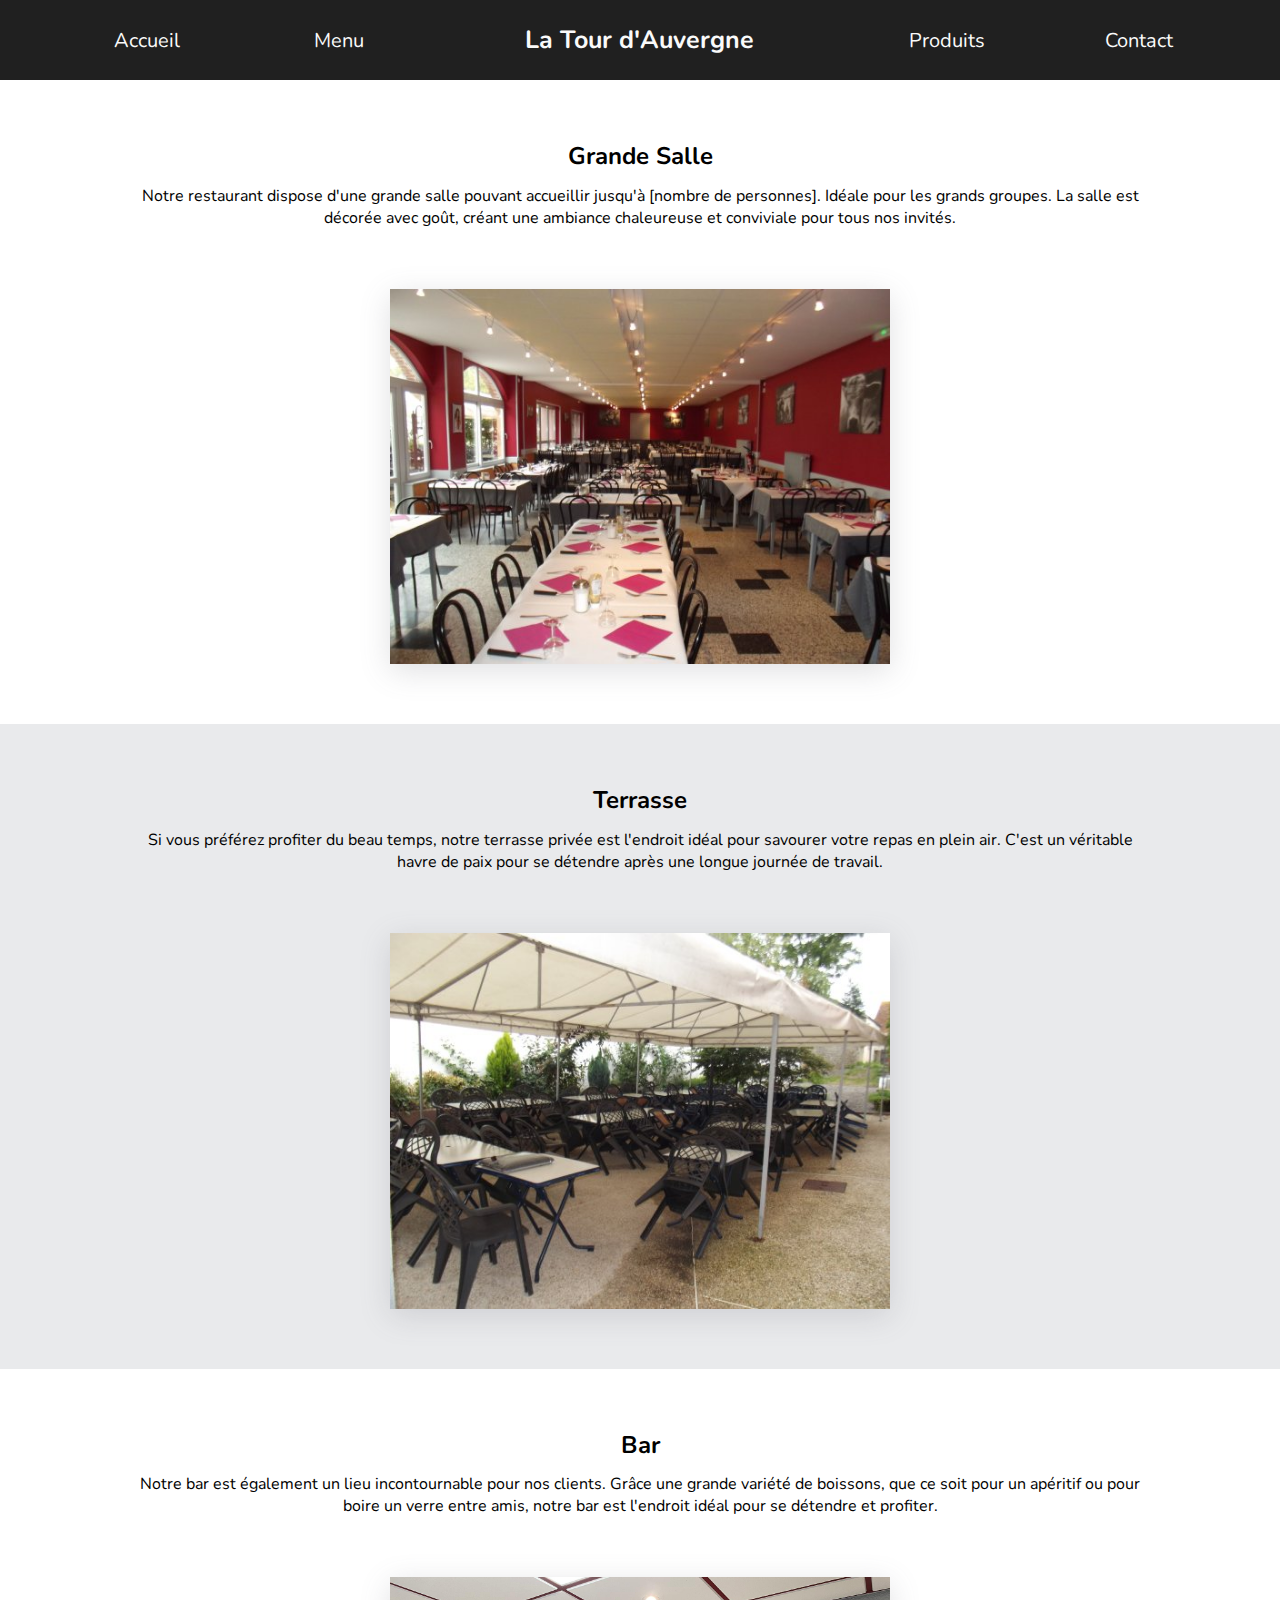
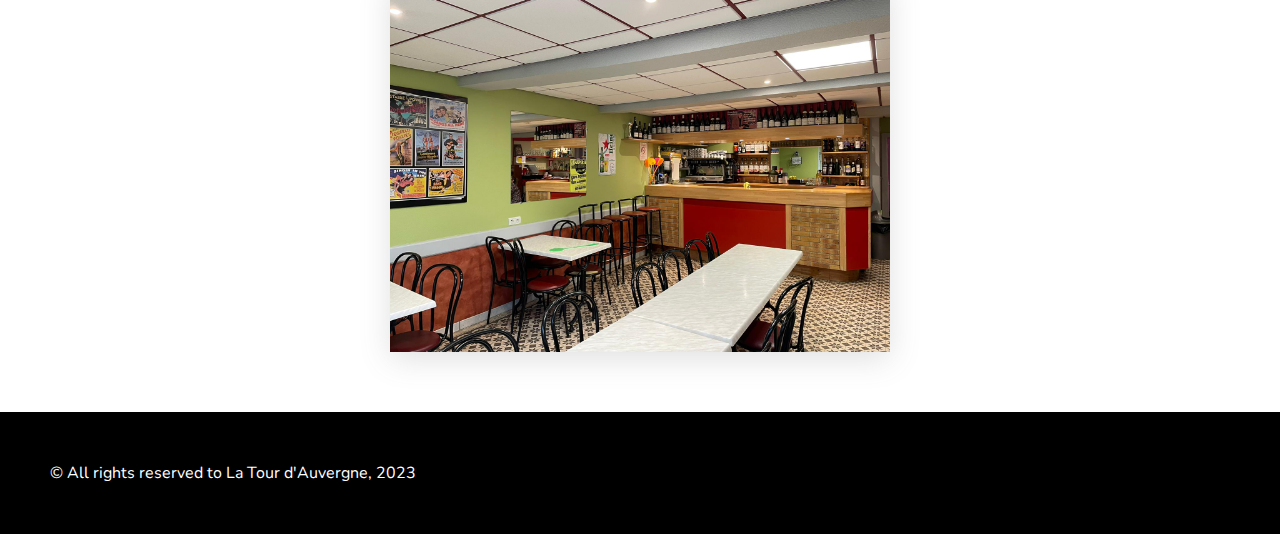
<file: index.html>
<!DOCTYPE html>
<html lang="fr">

<head>
    <meta charset="UTF-8">
    <meta http-equiv="X-UA-Compatible" content="IE=edge">
    <meta name="viewport" content="width=device-width, initial-scale=1.0">
    <link rel="stylesheet" href="./styles/header.css">
    <link rel="stylesheet" href="./styles/index.css">
    <title>Accueil</title>
    <link rel="preconnect" href="https://fonts.googleapis.com">
    <link rel="preconnect" href="https://fonts.gstatic.com" crossorigin>
    <link
        href="https://fonts.googleapis.com/css2?family=Nunito:ital,wght@0,200;0,300;0,400;0,500;0,600;0,700;0,800;0,900;1,200;1,300;1,400;1,500;1,600;1,700;1,800;1,900&display=swap"
        rel="stylesheet">
</head>

<body>
    <header>
        <h1 class="titre-b">La Tour d'Auvergne</h1>
        <div>
            <ul>
                <li><a href="index.html">Accueil</a></li>
                <li><a href="menu.html">Menu</a></li>
            </ul>
        </div>
        <h1 class="titre-a">La Tour d'Auvergne</h1>
        <div>
            <ul>
                <li><a href="origin.html">Produits</a></li>
                <li><a href="contact.html">Contact</a></li>
            </ul>
        </div>
    </header>
    <main>
        <div class="container">

            <div>
                <h2>Grande Salle</h2>
                <div class="text">
                    Notre restaurant dispose d'une grande salle pouvant accueillir jusqu'à [nombre de personnes]. Idéale
                    pour les grands groupes. La salle est décorée avec goût, créant une ambiance chaleureuse et
                    conviviale pour tous nos invités.
                </div>
            </div>

            <div class="image">
                <img src="./assets/salle-a-manger-principale.jpg" alt="">
            </div>
        </div>
        <div class="container">
            <div>
                <h2>Terrasse</h2>
                <div class="text">
                    Si vous préférez profiter du beau temps, notre terrasse privée est l'endroit idéal pour savourer
                    votre repas en plein air. C'est un véritable havre de paix pour se détendre après une longue journée
                    de travail.
                </div>
            </div>
            <div class="image">
                <img src="./assets/terrasse-au-calme.jpg" alt="">
            </div>
        </div>
        <div class="container">

            <div>
                <h2>Bar</h2>
                <div class="text">
                    Notre bar est également un lieu incontournable pour nos clients. Grâce une grande variété de
                    boissons, que ce soit pour un apéritif ou pour boire un verre entre amis, notre bar est l'endroit
                    idéal pour se détendre et profiter.
                </div>
            </div>

            <div class="image">
                <img src="./assets/bar.jpg" alt="">
            </div>
        </div>
    </main>
    <footer>© All rights reserved to La Tour d'Auvergne, 2023</footer>
</body>

</html>
</file>
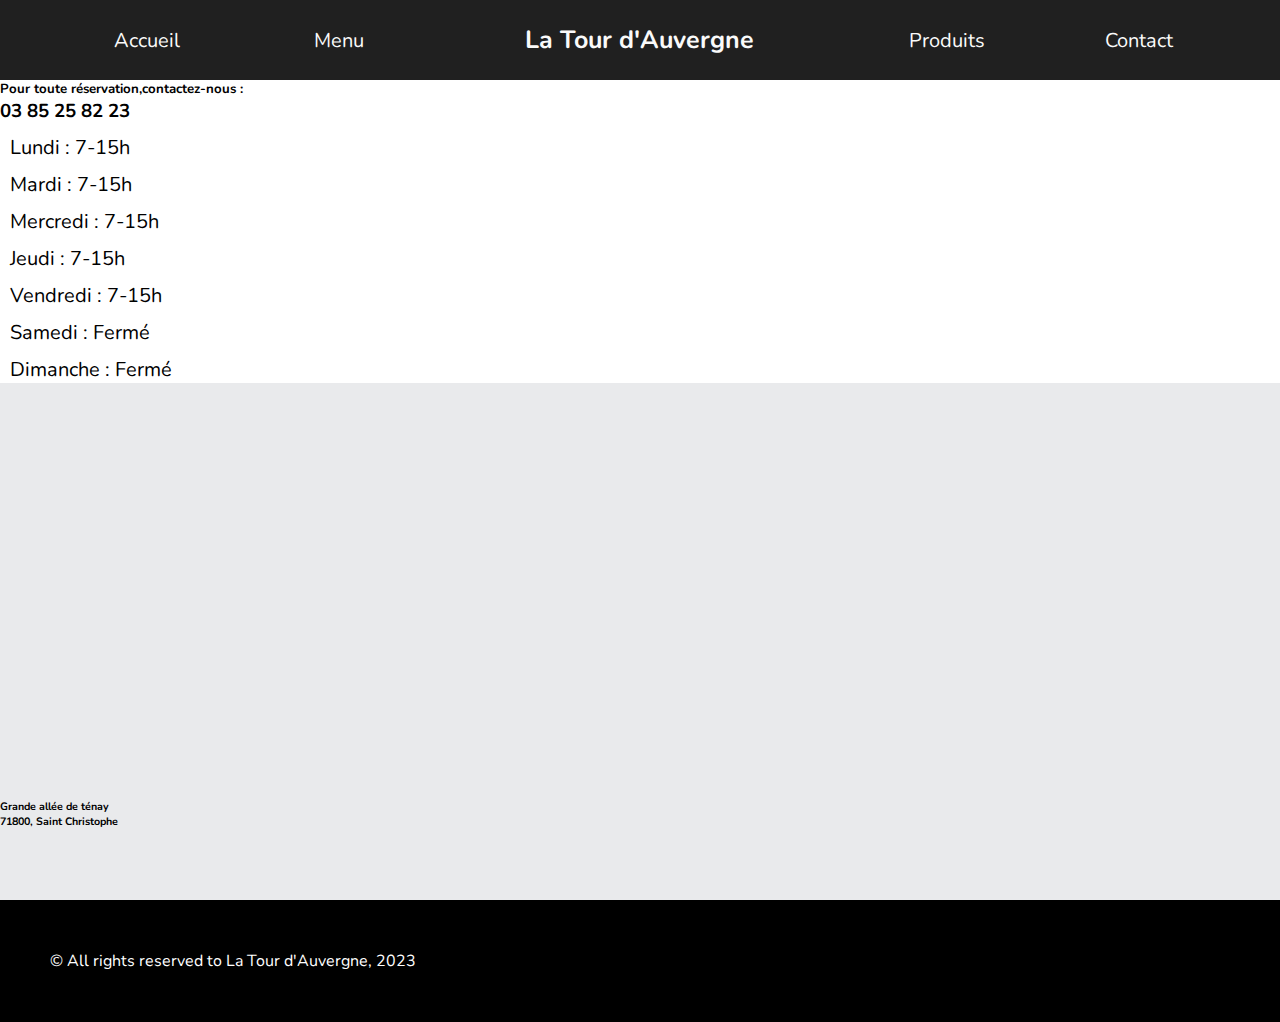
<file: contact.html>
<!DOCTYPE html>
<html lang="fr">

<head>
    <meta charset="UTF-8">
    <meta http-equiv="X-UA-Compatible" content="IE=edge">
    <meta name="viewport" content="width=device-width, initial-scale=1.0">
    <link href="https://cdn.jsdelivr.net/npm/bootstrap@5.0.2/dist/css/bootstrap.min.css" rel="stylesheet"
        integrity="sha384-EVSTQN3/azprG1Anm3QDgpJLIm9Nao0Yz1ztcQTwFspd3yD65VohhpuuCOmLASjC" crossorigin="anonymous">
    <link rel="stylesheet" href="./styles/contact.css">
    <link rel="stylesheet" href="./styles/header.css">
    <link rel="preconnect" href="https://fonts.googleapis.com">
    <link rel="preconnect" href="https://fonts.gstatic.com" crossorigin>
    <link
        href="https://fonts.googleapis.com/css2?family=Nunito:ital,wght@0,200;0,300;0,400;0,500;0,600;0,700;0,800;0,900;1,200;1,300;1,400;1,500;1,600;1,700;1,800;1,900&display=swap"
        rel="stylesheet">

    <title>Contact</title>
</head>

<body>
    <header>
        <h1 class="titre-b">La Tour d'Auvergne</h1>
        <div>
            <ul>
                <li><a href="index.html">Accueil</a></li>
                <li><a href="menu.html">Menu</a></li>
            </ul>
        </div>
        <h1 class="titre-a">La Tour d'Auvergne</h1>
        <div>
            <ul>
                <li><a href="origin.html">Produits</a></li>
                <li><a href="contact.html">Contact</a></li>
            </ul>
        </div>
    </header>
    <main class="d-flex flex-column flex-xl-row align-items-center justify-content-center p-5">
        <div class="m-0 m-lg-5 border p-3 rounded hours">
            <div class="me-0">
                <h5 class="fw-bold text-center">Pour toute réservation,contactez-nous : </h5>
                <h3 class="fw-bold text-center">03 85 25 82 23</h3>
            </div>
            <div class="text-center me-4 mt-4">
                <ul class="">
                    <li>Lundi : 7-15h</li>
                    <li>Mardi : 7-15h</li>
                    <li>Mercredi : 7-15h</li>
                    <li>Jeudi : 7-15h</li>
                    <li>Vendredi : 7-15h</li>
                    <li>Samedi : Fermé</li>
                    <li>Dimanche : Fermé</li>
                </ul>
            </div>
        </div>
        <div class="barre">

        </div>
        <div>
            <div class="mt-5">
                <iframe
                    src="https://www.google.com/maps/embed?pb=!1m18!1m12!1m3!1d1581.027665873953!2d4.1755677483727744!3d46.28873513325626!2m3!1f0!2f0!3f0!3m2!1i1024!2i768!4f13.1!3m3!1m2!1s0x47f3ee01a1c7eadf%3A0x846b3c5bc6ee05bc!2sLa%20Tour%20d&#39;Auvergne!5e1!3m2!1sfr!2sfr!4v1677101641468!5m2!1sfr!2sfr"
                    width="550" height="400" style="border:0;" allowfullscreen="" loading="lazy"
                    referrerpolicy="no-referrer-when-downgrade"></iframe>
            </div>
            <div class="text-center mt-1">
                <h6 class="fw-bold">Grande allée de ténay<br />
                    71800, Saint Christophe</h6>
            </div>
        </div>
    </main>

    <footer>© All rights reserved to La Tour d'Auvergne, 2023</footer>

    <script src="https://cdn.jsdelivr.net/npm/@popperjs/core@2.9.2/dist/umd/popper.min.js"
        integrity="sha384-IQsoLXl5PILFhosVNubq5LC7Qb9DXgDA9i+tQ8Zj3iwWAwPtgFTxbJ8NT4GN1R8p" crossorigin="anonymous">
    </script>
    <script src="https://cdn.jsdelivr.net/npm/bootstrap@5.0.2/dist/js/bootstrap.min.js"
        integrity="sha384-cVKIPhGWiC2Al4u+LWgxfKTRIcfu0JTxR+EQDz/bgldoEyl4H0zUF0QKbrJ0EcQF" crossorigin="anonymous">
    </script>
</body>

</html>
</file>
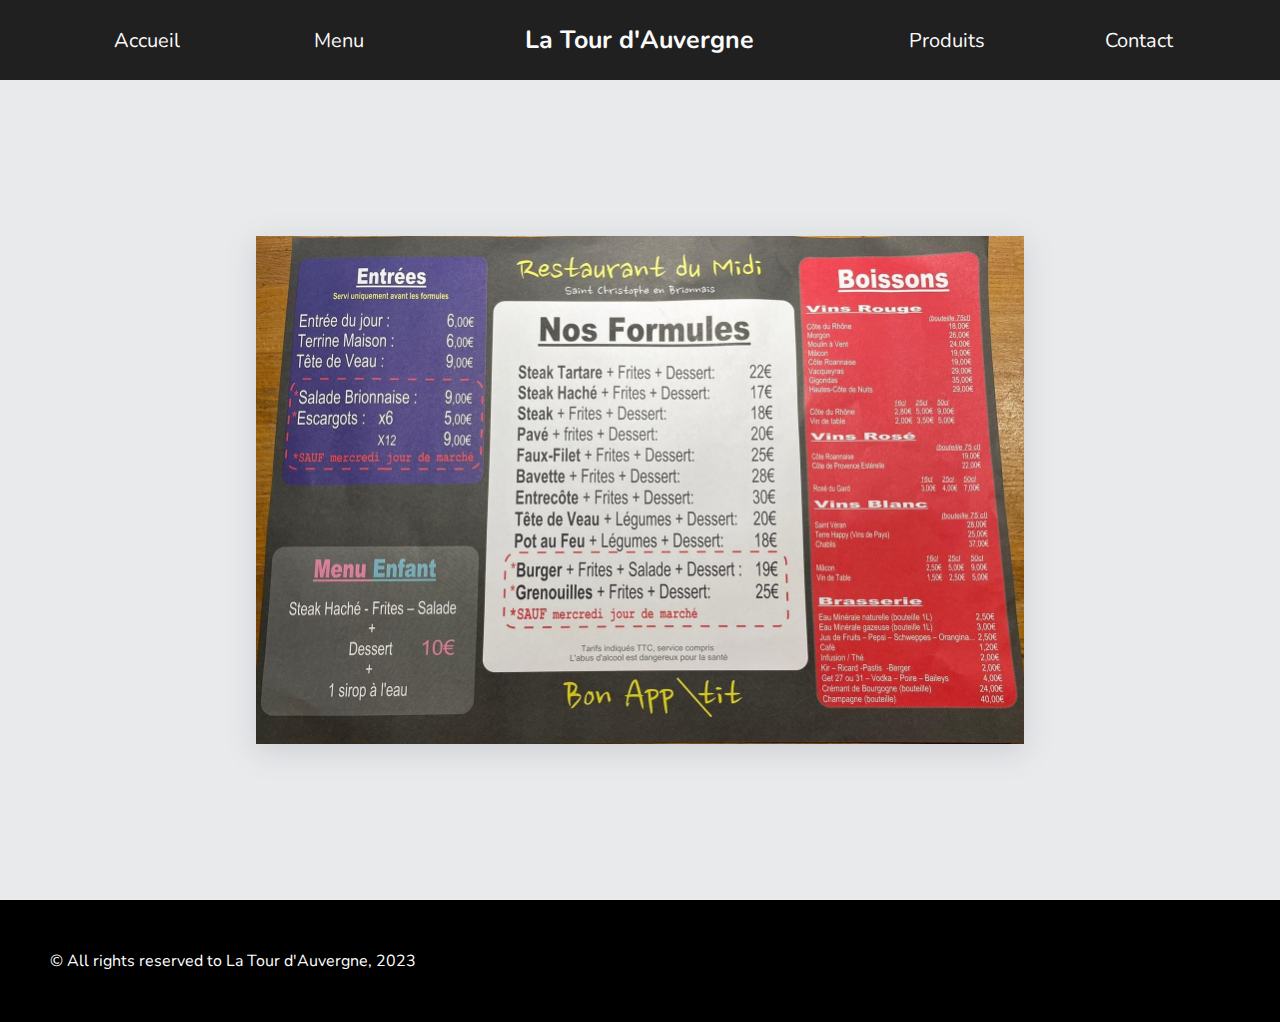
<file: menu.html>
<!DOCTYPE html>
<html lang="fr">

<head>
    <meta charset="UTF-8">
    <meta http-equiv="X-UA-Compatible" content="IE=edge">
    <meta name="viewport" content="width=device-width, initial-scale=1.0">
    <link rel="stylesheet" href="./styles/header.css">
    <link rel="stylesheet" href="./styles/menu.css">
    <title>Menu</title>
    <link rel="preconnect" href="https://fonts.googleapis.com">
    <link rel="preconnect" href="https://fonts.gstatic.com" crossorigin>
    <link
        href="https://fonts.googleapis.com/css2?family=Nunito:ital,wght@0,200;0,300;0,400;0,500;0,600;0,700;0,800;0,900;1,200;1,300;1,400;1,500;1,600;1,700;1,800;1,900&display=swap"
        rel="stylesheet">
</head>

<body>
    <header>
        <h1 class="titre-b">La Tour d'Auvergne</h1>
        <div>
            <ul>
                <li><a href="index.html">Accueil</a></li>
                <li><a href="menu.html">Menu</a></li>
            </ul>
        </div>
        <h1 class="titre-a">La Tour d'Auvergne</h1>
        <div>
            <ul>
                <li><a href="origin.html">Produits</a></li>
                <li><a href="contact.html">Contact</a></li>
            </ul>
        </div>
    </header>
    <main>
        <img src="./assets/menu.jpeg" alt="">
    </main>
    <footer>© All rights reserved to La Tour d'Auvergne, 2023</footer>
</body>

</html>
</file>
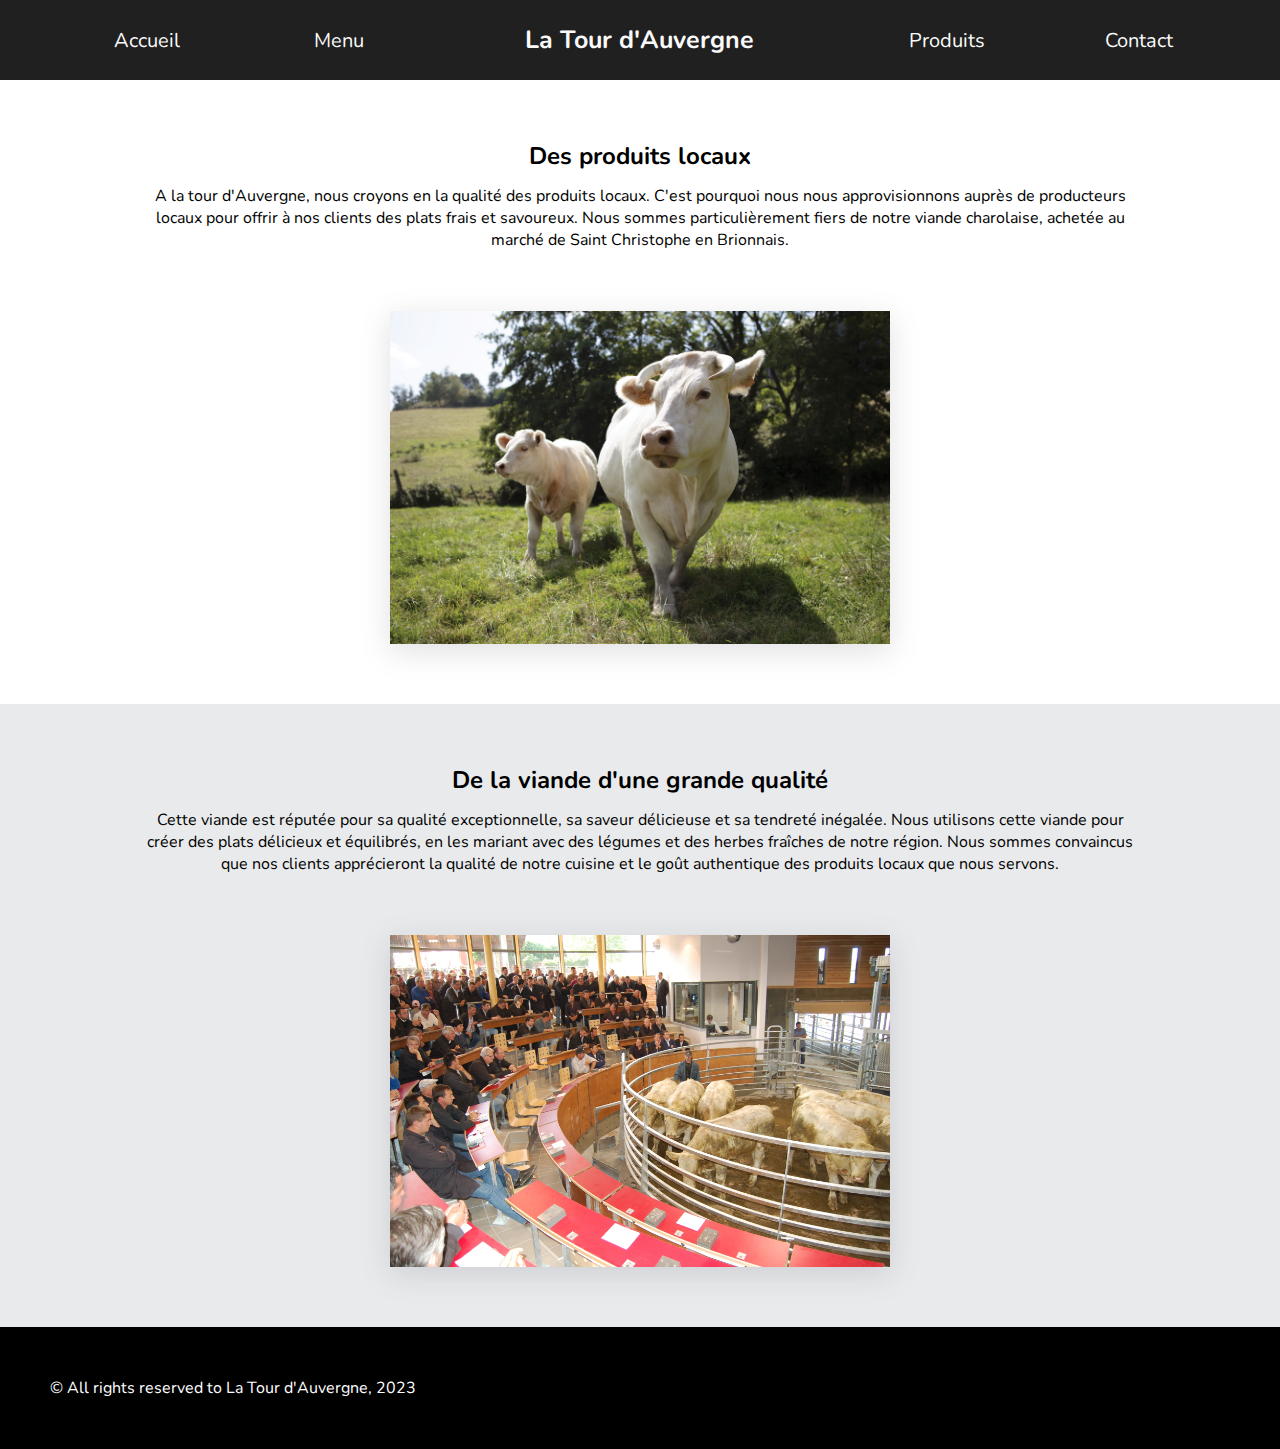
<file: origin.html>
<!DOCTYPE html>
<html lang="fr">

<head>
    <meta charset="UTF-8">
    <meta http-equiv="X-UA-Compatible" content="IE=edge">
    <meta name="viewport" content="width=device-width, initial-scale=1.0">
    <link rel="stylesheet" href="./styles/header.css">
    <link rel="stylesheet" href="./styles/index.css">
    <link rel="preconnect" href="https://fonts.googleapis.com">
    <link rel="preconnect" href="https://fonts.gstatic.com" crossorigin>
    <link
        href="https://fonts.googleapis.com/css2?family=Nunito:ital,wght@0,200;0,300;0,400;0,500;0,600;0,700;0,800;0,900;1,200;1,300;1,400;1,500;1,600;1,700;1,800;1,900&display=swap"
        rel="stylesheet">
    <title>Origine</title>
</head>

<body>
    <header>
        <h1 class="titre-b">La Tour d'Auvergne</h1>
        <div>
            <ul>
                <li><a href="index.html">Accueil</a></li>
                <li><a href="menu.html">Menu</a></li>
            </ul>
        </div>
        <h1 class="titre-a">La Tour d'Auvergne</h1>
        <div>
            <ul>
                <li><a href="origin.html">Produits</a></li>
                <li><a href="contact.html">Contact</a></li>
            </ul>
        </div>
    </header>
    <main>
        <div class="container">
            <div>
                <h2>Des produits locaux</h2>
                <div class="text">
                    A la tour d'Auvergne, nous croyons en la qualité des produits locaux. C'est pourquoi nous nous
                    approvisionnons auprès de producteurs locaux pour offrir à nos clients des plats frais et savoureux.
                    Nous sommes particulièrement fiers de notre viande charolaise, achetée au marché de Saint Christophe
                    en Brionnais.
                </div>
            </div>
            <div class="image">
                <img src="./assets/vache.jpg" alt="">
            </div>
        </div>
        <div class="container">

            <div>
                <h2>De la viande d'une grande qualité</h2>
                <div class="text">
                    Cette viande est réputée pour sa qualité exceptionnelle, sa saveur délicieuse et sa tendreté
                    inégalée. Nous utilisons cette viande pour créer des plats délicieux et équilibrés, en les mariant
                    avec des légumes et des herbes fraîches de notre région. Nous sommes convaincus que nos clients
                    apprécieront la qualité de notre cuisine et le goût authentique des produits locaux que nous
                    servons.
                </div>
            </div>

            <div class="image">
                <img src="./assets/marcher.jpg" alt="">
            </div>
        </div>
    </main>
    <footer>© All rights reserved to La Tour d'Auvergne, 2023</footer>
</body>

</html>
</file>
<file: styles/header.css>
* {
  padding: 0;
  margin: 0;
  box-sizing: border-box;
  list-style: none;
  font-family: "Nunito", sans-serif;
}

header {
  width: 100vw;
  box-shadow: 0 0 50px 5px rgba(0, 0, 0, 0.3);
  background: #202020;
  font-family: "Bookman Old Style";
  height: 80px;
  display: flex;
  flex-direction: row;
  justify-content: space-around;
  align-items: center;
}

header .titre-b {
  display: none;
}

header a {
  color: rgb(250, 250, 250);
  text-decoration: none;
  width: max-content;
  height: max-content;
  padding: 1vw;
}

header h1 {
  color: rgb(250, 250, 250);
  text-decoration: none;
  height: fit-content;
  font-size: 25px;
}

header div {
  width: 30vw;
  height: 70px;
}

header ul {
  display: flex;
  flex-direction: row;
  justify-content: space-around;
  align-items: center;
  height: 100%;
}

header ul li {
  font-size: 20px;
  transition: 0.5s ease-in-out;
  padding: 1vw;
}

header ul li:hover {
  background-color: rgba(107, 107, 107, 0.199);
}

main {
  background-color: #e9eaec;
  min-height: calc(100vh - 80px);
}

.image img {
  width: 80%;
  max-width: 500px;
  box-shadow: rgba(100, 100, 111, 0.2) 0px 7px 29px 0px;
}

footer {
  background-color: black;
  color: white;
  padding: 50px 50px;
}

@media only screen and (max-width: 600px) {
  header {
    display: flex;
    flex-direction: column;
    height: fit-content;
    padding: 20px;
    gap: 10px;
  }

  header div {
    height: fit-content;
  }

  header ul {
    height: fit-content;
    padding: 10px;
  }

  header li a {
    font-size: 18px;
  }

  .titre-a {
    display: none;
  }

  .titre-b {
    display: block !important;
    font-size: 20px;
  }

  .image img {
    width: 80%;
    box-shadow: rgba(100, 100, 111, 0.2) 0px 7px 29px 0px;
  }
}
</file>
<file: styles/index.css>
.container {
  display: flex;
  flex-direction: row;
  justify-content: space-around;
  align-items: center;
  padding: 60px 20px;

  width: 100%;
  margin: 0;
  gap: 60px;
  flex-direction: column;
}

main .container:nth-child(odd) {
  background-color: white;
}

.container div {
  width: 50vw;
  width: 100%;
  max-width: 1000px;
}

.image {
  display: flex;
  flex-direction: column;
  justify-content: center;
  align-items: center;
}

h2 {
  margin-bottom: 1vw;
  text-align: center;
}

.text {
  text-align: center;
}

main {
  display: flex;
  flex-direction: column;
  align-items: center;
  justify-content: center;
}
</file>
<file: styles/contact.css>
.d-lg-flex {
  margin: 0 10em !important;
}

main h1 {
  color: rgb(250, 250, 250);
}

ul li {
  font-size: 20px;
  transition: 0.5s ease-in-out;
  margin: 0.5em;
  list-style-type: none;
}

ul li:hover {
  background-color: rgba(107, 107, 107, 0.199);
}

a {
  color: rgb(250, 250, 250);
  text-decoration: none;
  padding: 1vw;
}

a:hover {
  color: white;
}

.offcanvas {
  color: white;
  background: #202020;
}

.button {
  transform: scale(2);
}

.hours {
  background-color: white;
}
@media (max-width: 996px) {
  iframe {
    transform: scale(0.75);
  }
}
</file>
<file: styles/menu.css>
main {
  width: 100vw;
  display: flex;
  flex-direction: column;
  align-items: center;
  justify-content: center;
}

main img {
  width: 60vw;
  margin: 2vw;
  box-shadow: rgba(100, 100, 111, 0.2) 0px 7px 29px 0px;
}
</file>
